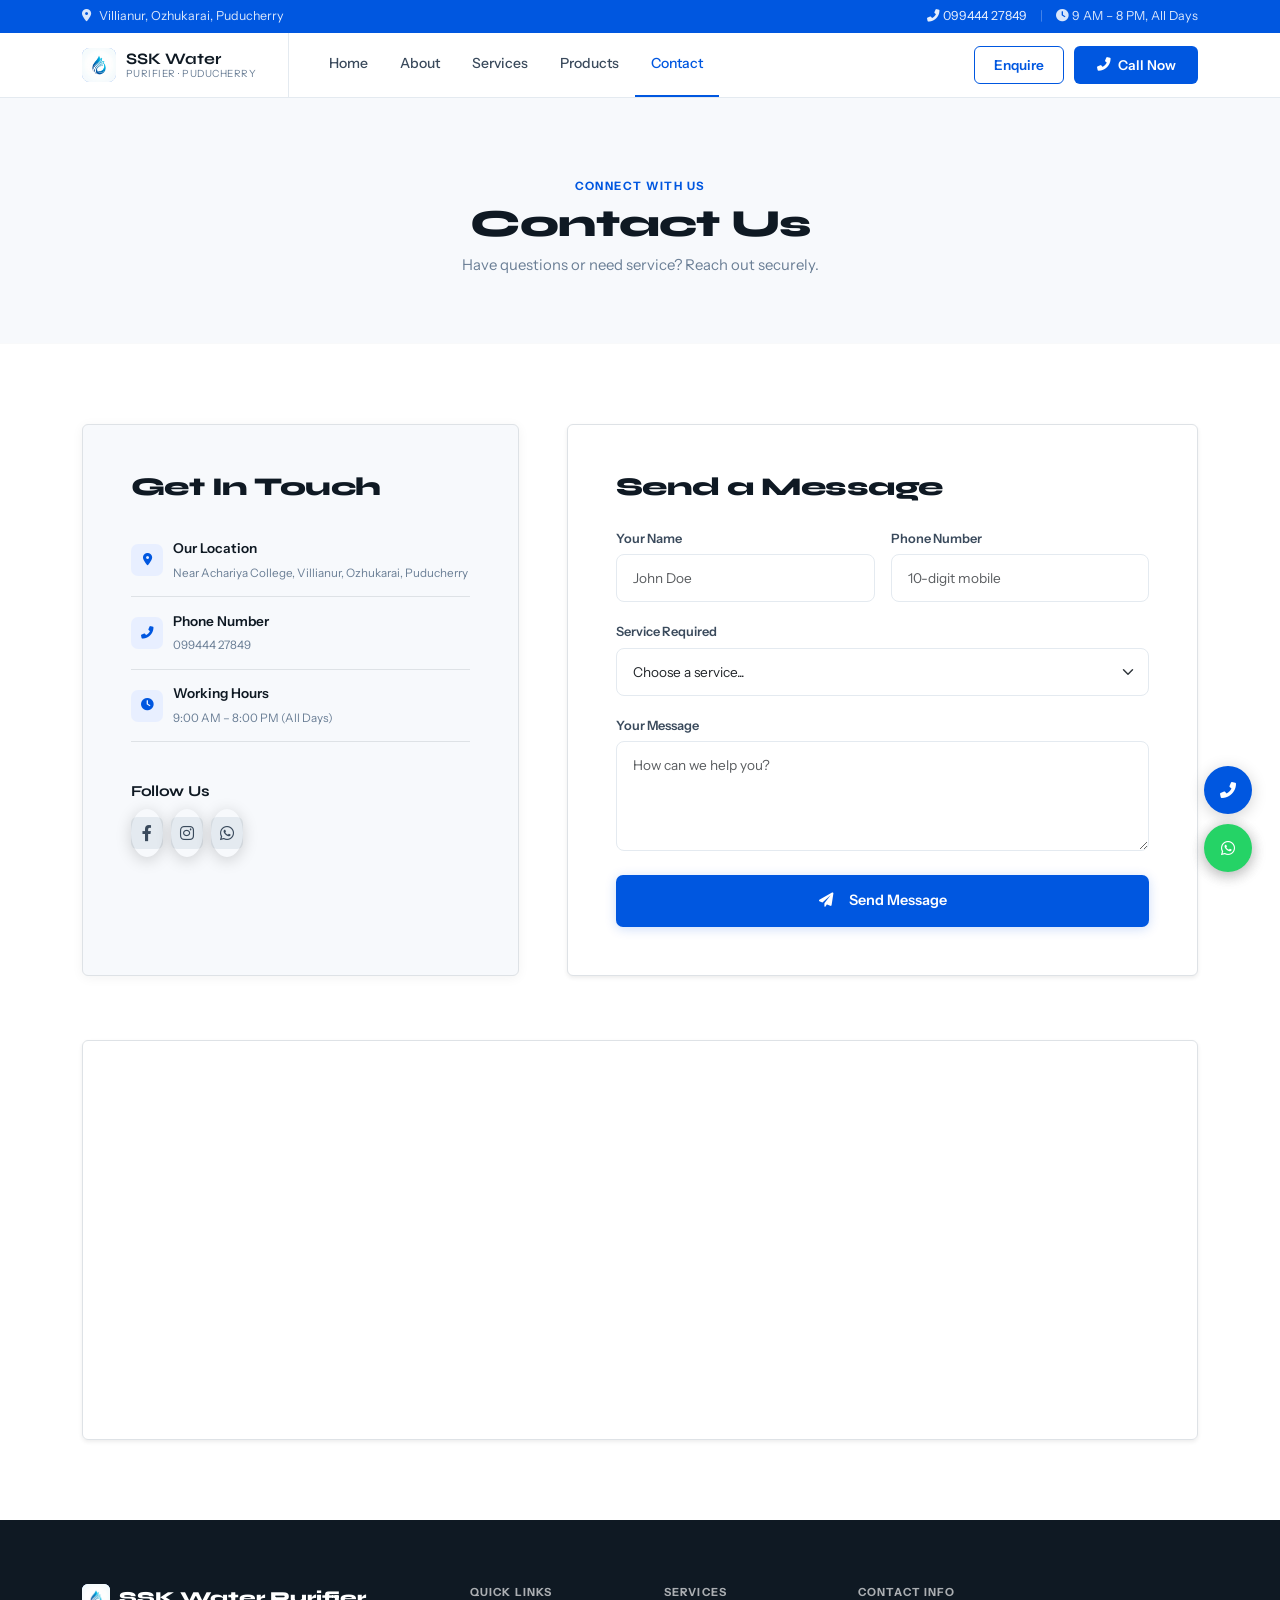
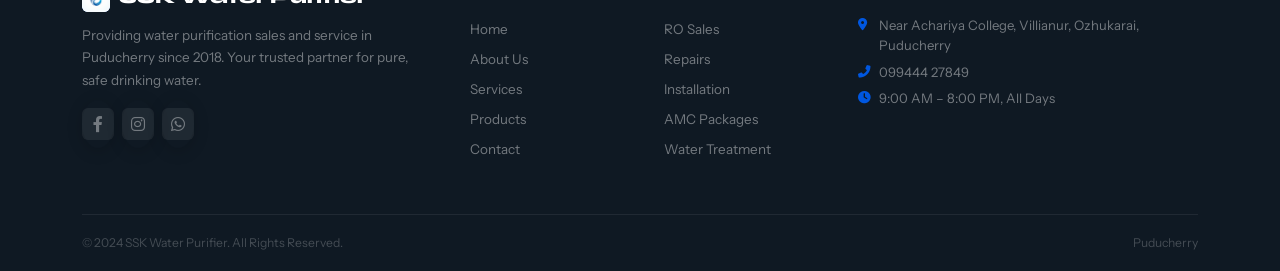
<file: contact.html>
<!DOCTYPE html>
<html lang="en">
<head>
    <meta charset="UTF-8">
    <meta name="viewport" content="width=device-width, initial-scale=1.0">
    <title>Contact Us | SSK Water Purifier</title>
    <link href="https://cdn.jsdelivr.net/npm/bootstrap@5.3.0/dist/css/bootstrap.min.css" rel="stylesheet">
    <link href="https://cdnjs.cloudflare.com/ajax/libs/font-awesome/6.0.0/css/all.min.css" rel="stylesheet">
    <link href="https://fonts.googleapis.com/css2?family=Syne:wght@400;500;600;700;800&family=Instrument+Sans:ital,wght@0,400;0,500;0,600;1,400&display=swap" rel="stylesheet">
    <link href="css/style.css" rel="stylesheet">
    <style>
        .page-header {
            background: var(--bg);
            padding: 5rem 0 3rem;
            color: var(--ink);
            text-align: center;
        }
        .form-control, .form-select {
            border: 1.5px solid var(--rule);
            padding: 0.8rem 1rem;
            border-radius: 8px;
            font-size: 0.85rem;
            transition: border-color 0.2s;
        }
        .form-control:focus, .form-select:focus {
            box-shadow: none;
            border-color: var(--blue);
        }
        .form-label {
            font-size: 0.8rem;
            font-weight: 600;
            color: var(--ink-mid);
            margin-bottom: 0.4rem;
        }
    </style>
</head>
<body>

<!-- TOPBAR -->
<div class="topbar">
    <div class="container d-flex justify-content-between align-items-center">
        <span><i class="fas fa-map-marker-alt me-2"></i>Villianur, Ozhukarai, Puducherry</span>
        <span class="d-none d-sm-block">
            <a href="tel:09944427849"><i class="fas fa-phone-alt me-1"></i>099444 27849</a>
            <span class="topbar-divider">|</span>
            <i class="fas fa-clock me-1"></i>9 AM – 8 PM, All Days
        </span>
    </div>
</div>

<!-- NAVBAR -->
<nav class="site-nav" id="siteNav">
    <div class="container">
        <div class="nav-inner">
            <a class="nav-brand" href="index.html">
                <div class="brand-mark"><img src="assets/logo.png" style="width:100%; height:100%; border-radius:8px; object-fit:contain; background:white;"></div>
                <div class="brand-name">SSK Water <small>Purifier · Puducherry</small></div>
            </a>
            <ul class="nav-menu" id="navMenu">
                <li><a href="index.html">Home</a></li>
                <li><a href="about.html">About</a></li>
                <li><a href="services.html">Services</a></li>
                <li><a href="products.html">Products</a></li>
                <li><a href="contact.html" class="active">Contact</a></li>
            </ul>
            <div class="nav-end">
                <a href="contact.html" class="btn-nav-outline d-none d-lg-inline-flex">Enquire</a>
                <a href="tel:09944427849" class="btn-nav-fill"><i class="fas fa-phone-alt"></i> Call Now</a>
                <button class="hamburger ms-2" id="hmb"><span></span><span></span><span></span></button>
            </div>
        </div>
    </div>
</nav>

<!-- PAGE HEADER -->
<section class="page-header border-bottom border-light">
    <div class="container reveal">
        <div class="sec-eyebrow">Connect With Us</div>
        <h1 class="sec-title">Contact Us</h1>
        <p class="sec-sub mx-auto">Have questions or need service? Reach out securely.</p>
    </div>
</section>

<!-- MAIN CONTENT -->
<section class="section">
    <div class="container">
        <div class="row g-5">
            <div class="col-lg-5 reveal">
                <div class="contact-panel h-100 border p-4 p-md-5 bg-alt rounded" style="border-radius:12px;">
                    <h3 class="sec-title mb-4" style="font-size:1.6rem;">Get In Touch</h3>
                    
                    <div class="contact-line px-0 bg-transparent border-bottom">
                        <div class="c-icon"><i class="fas fa-map-marker-alt"></i></div>
                        <div class="c-text"><strong>Our Location</strong><span>Near Achariya College, Villianur, Ozhukarai, Puducherry</span></div>
                    </div>
                    <div class="contact-line px-0 bg-transparent border-bottom">
                        <div class="c-icon"><i class="fas fa-phone-alt"></i></div>
                        <div class="c-text"><strong>Phone Number</strong><span><a href="tel:09944427849" class="text-decoration-none" style="color:var(--ink-soft);">099444 27849</a></span></div>
                    </div>
                    <div class="contact-line px-0 bg-transparent border-bottom">
                        <div class="c-icon"><i class="fas fa-clock"></i></div>
                        <div class="c-text"><strong>Working Hours</strong><span>9:00 AM – 8:00 PM (All Days)</span></div>
                    </div>
                    
                    <div class="mt-4 pt-3">
                        <h5 class="fw-bold mb-3" style="font-size:0.95rem; color:var(--ink);">Follow Us</h5>
                        <div class="d-flex gap-2 socials">
                            <a href="#" class="social-btn" style="background:var(--rule); color:var(--ink-mid);"><i class="fab fa-facebook-f"></i></a>
                            <a href="#" class="social-btn" style="background:var(--rule); color:var(--ink-mid);"><i class="fab fa-instagram"></i></a>
                            <a href="https://wa.me/919944427849" class="social-btn" style="background:var(--rule); color:var(--ink-mid);" target="_blank"><i class="fab fa-whatsapp"></i></a>
                        </div>
                    </div>
                </div>
            </div>
            
            <div class="col-lg-7 reveal">
                <div class="bg-white p-4 p-md-5 rounded border shadow-sm h-100" style="border-radius:12px;">
                    <h3 class="sec-title mb-4" style="font-size:1.6rem;">Send a Message</h3>
                    <form id="contactForm" novalidate>
                        <div class="row g-3">
                            <div class="col-md-6">
                                <label for="name" class="form-label">Your Name</label>
                                <input type="text" class="form-control" id="name" required placeholder="John Doe">
                            </div>
                            <div class="col-md-6">
                                <label for="phone" class="form-label">Phone Number</label>
                                <input type="tel" class="form-control" id="phone" required placeholder="10-digit mobile" pattern="[0-9]{10}">
                            </div>
                            <div class="col-12">
                                <label for="service" class="form-label">Service Required</label>
                                <select class="form-select" id="service" required>
                                    <option value="" selected disabled>Choose a service...</option>
                                    <option value="buy">Buy New RO Purifier</option>
                                    <option value="repair">Repair / Maintenance</option>
                                    <option value="installation">Installation / Shifting</option>
                                    <option value="treatment">Water Treatment / AMC</option>
                                </select>
                            </div>
                            <div class="col-12">
                                <label for="message" class="form-label">Your Message</label>
                                <textarea class="form-control" id="message" rows="4" required placeholder="How can we help you?"></textarea>
                            </div>
                            <div class="col-12 mt-4">
                                <button type="submit" class="btn-cta w-100 justify-content-center" style="height:52px;"><i class="fas fa-paper-plane me-2"></i> Send Message</button>
                            </div>
                        </div>
                    </form>
                </div>
            </div>
        </div>

        <!-- Maps -->
        <div class="row mt-5 pt-3 reveal">
            <div class="col-12">
                <div class="border rounded shadow-sm overflow-hidden" style="height:400px; border-radius:12px;">
                    <iframe src="https://www.google.com/maps/embed?pb=!1m18!1m12!1m3!1d3903.623403565163!2d79.74238531481105!3d11.9317959915421!2m3!1f0!2f0!3f0!3m2!1i1024!2i768!4f13.1!3m3!1m2!1s0x3a536037a5416043%3A0xe104fc558afbac0a!2sVillianur%2C%20Puducherry!5e0!3m2!1sen!2sin!4v1689234855909!5m2!1sen!2sin" 
                    width="100%" height="100%" style="border:0;" allowfullscreen="" loading="lazy" referrerpolicy="no-referrer-when-downgrade"></iframe>
                </div>
            </div>
        </div>
    </div>
</section>

<!-- FOOTER -->
<footer class="site-footer">
    <!-- Footer same... -->
    <div class="container">
        <div class="row g-5">
            <div class="col-lg-4 col-md-6">
                <div class="foot-brand">
                    <div class="foot-brand-icon"><img src="assets/logo.png" style="width:100%; height:100%; border-radius:6px; object-fit:contain; background:white;"></div>
                    SSK Water Purifier
                </div>
                <p class="foot-p">Providing water purification sales and service in Puducherry since 2018. Your trusted partner for pure, safe drinking water.</p>
                <div class="socials mt-3">
                    <a href="#" class="social-btn"><i class="fab fa-facebook-f"></i></a>
                    <a href="#" class="social-btn"><i class="fab fa-instagram"></i></a>
                    <a href="https://wa.me/919944427849" class="social-btn" target="_blank"><i class="fab fa-whatsapp"></i></a>
                </div>
            </div>
            <div class="col-lg-2 col-md-3 col-6">
                <div class="foot-h">Quick Links</div>
                <ul class="foot-ul">
                    <li><a href="index.html" class="foot-a">Home</a></li>
                    <li><a href="about.html" class="foot-a">About Us</a></li>
                    <li><a href="services.html" class="foot-a">Services</a></li>
                    <li><a href="products.html" class="foot-a">Products</a></li>
                    <li><a href="contact.html" class="foot-a">Contact</a></li>
                </ul>
            </div>
            <div class="col-lg-2 col-md-3 col-6">
                <div class="foot-h">Services</div>
                <ul class="foot-ul">
                    <li><a href="services.html" class="foot-a">RO Sales</a></li>
                    <li><a href="services.html" class="foot-a">Repairs</a></li>
                    <li><a href="services.html" class="foot-a">Installation</a></li>
                    <li><a href="services.html" class="foot-a">AMC Packages</a></li>
                    <li><a href="services.html" class="foot-a">Water Treatment</a></li>
                </ul>
            </div>
            <div class="col-lg-4 col-md-6">
                <div class="foot-h">Contact Info</div>
                <div class="foot-cline"><i class="fas fa-map-marker-alt"></i><span>Near Achariya College, Villianur, Ozhukarai, Puducherry</span></div>
                <div class="foot-cline"><i class="fas fa-phone-alt"></i><span>099444 27849</span></div>
                <div class="foot-cline"><i class="fas fa-clock"></i><span>9:00 AM – 8:00 PM, All Days</span></div>
            </div>
        </div>
        <div class="foot-bottom">
            <span>&copy; 2024 SSK Water Purifier. All Rights Reserved.</span>
            <span>Puducherry</span>
        </div>
    </div>
</footer>

<!-- FABs -->
<div class="fabs">
    <a href="tel:09944427849" class="fab fab-c" title="Call Us"><i class="fas fa-phone-alt"></i></a>
    <a href="https://wa.me/919944427849" class="fab fab-w" target="_blank" title="WhatsApp"><i class="fab fa-whatsapp"></i></a>
</div>

<script src="https://cdn.jsdelivr.net/npm/bootstrap@5.3.0/dist/js/bootstrap.bundle.min.js"></script>
<script src="js/main.js"></script>
</body>
</html>
</file>
<file: css/style.css>
:root {
            --ink:       #0f1923;
            --ink-mid:   #3a4a5c;
            --ink-soft:  #6b7f96;
            --ink-ghost: #b0bfcc;
            --rule:      #e4eaf0;
            --bg:        #f7f9fc;
            --white:     #ffffff;
            --blue:      #0057e0;
            --blue-mid:  #1a6bff;
            --blue-soft: #e8efff;
            --blue-pale: #f0f5ff;
            --teal:      #00adb5;
            --green:     #16a34a;
            --amber:     #d97706;
        }

        *, *::before, *::after { box-sizing: border-box; margin: 0; padding: 0; }
        html { scroll-behavior: smooth; }

        body {
            font-family: 'Instrument Sans', sans-serif;
            background: var(--white);
            color: var(--ink);
            -webkit-font-smoothing: antialiased;
        }

        h1,h2,h3,h4,h5,h6 { font-family: 'Syne', sans-serif; letter-spacing: -0.02em; }

        /* ── TOPBAR ── */
        .topbar {
            background: var(--blue);
            color: rgba(255,255,255,0.85);
            font-size: 0.78rem;
            padding: 7px 0;
        }
        .topbar a { color: rgba(255,255,255,0.9); text-decoration: none; }
        .topbar a:hover { color: #fff; }
        .topbar-divider { color: rgba(255,255,255,0.3); margin: 0 10px; }

        /* ── NAVBAR ── */
        .site-nav {
            background: var(--white);
            border-bottom: 1px solid var(--rule);
            position: sticky;
            top: 0;
            z-index: 1000;
            transition: box-shadow 0.2s;
        }
        .nav-inner {
            display: flex;
            align-items: stretch;
            height: 64px;
        }
        .nav-brand {
            display: flex;
            align-items: center;
            gap: 10px;
            text-decoration: none;
            padding-right: 2rem;
            border-right: 1px solid var(--rule);
            margin-right: 1.5rem;
        }
        .brand-mark {
            width: 34px; height: 34px;
            background: var(--blue);
            border-radius: 8px;
            display: flex;
            align-items: center;
            justify-content: center;
            color: white;
            font-size: 0.85rem;
        }
        .brand-name {
            font-family: 'Syne', sans-serif;
            font-size: 1rem;
            font-weight: 700;
            color: var(--ink);
            line-height: 1.1;
        }
        .brand-name small {
            display: block;
            font-size: 0.62rem;
            font-weight: 400;
            font-family: 'Instrument Sans', sans-serif;
            color: var(--ink-soft);
            letter-spacing: 0.05em;
            text-transform: uppercase;
        }
        .nav-menu {
            display: flex;
            align-items: center;
            flex: 1;
            list-style: none;
            margin: 0; padding: 0;
        }
        .nav-menu a {
            color: var(--ink-mid);
            text-decoration: none;
            font-size: 0.875rem;
            font-weight: 500;
            padding: 0 1rem;
            height: 64px;
            display: flex;
            align-items: center;
            border-bottom: 2px solid transparent;
            transition: all 0.2s;
        }
        .nav-menu a:hover { color: var(--blue); }
        .nav-menu a.active { color: var(--blue); border-bottom-color: var(--blue); }
        .nav-end {
            margin-left: auto;
            display: flex;
            align-items: center;
            gap: 10px;
        }
        .btn-nav-outline {
            background: transparent;
            color: var(--blue);
            border: 1.5px solid var(--blue);
            padding: 0 1.2rem;
            height: 38px;
            border-radius: 6px;
            font-size: 0.85rem;
            font-weight: 600;
            text-decoration: none;
            display: inline-flex;
            align-items: center;
            gap: 7px;
            transition: all 0.2s;
        }
        .btn-nav-outline:hover { background: var(--blue-soft); color: var(--blue); }
        .btn-nav-fill {
            background: var(--blue);
            color: white;
            border: none;
            padding: 0 1.4rem;
            height: 38px;
            border-radius: 6px;
            font-size: 0.85rem;
            font-weight: 600;
            text-decoration: none;
            display: inline-flex;
            align-items: center;
            gap: 7px;
            transition: all 0.2s;
        }
        .btn-nav-fill:hover { background: #0049c0; color: white; transform: translateY(-1px); }
        .hamburger {
            border: 1px solid var(--rule);
            background: none;
            padding: 7px 9px;
            border-radius: 6px;
            cursor: pointer;
            display: none;
        }
        .hamburger span {
            display: block;
            width: 19px; height: 2px;
            background: var(--ink);
            margin: 4px 0;
            border-radius: 1px;
        }

        /* ── HERO ── */
        .hero {
            background: var(--white);
            border-bottom: 1px solid var(--rule);
            overflow: hidden;
        }
        .hero-grid {
            display: grid;
            grid-template-columns: 1fr 400px;
            min-height: 560px;
        }
        .hero-main {
            padding: 5rem 3rem 5rem 0;
            display: flex;
            flex-direction: column;
            justify-content: center;
            border-right: 1px solid var(--rule);
        }
        .eyebrow {
            display: inline-flex;
            align-items: center;
            gap: 8px;
            font-size: 0.72rem;
            font-weight: 700;
            letter-spacing: 0.12em;
            text-transform: uppercase;
            color: var(--blue);
            margin-bottom: 1.25rem;
        }
        .eyebrow::before {
            content: '';
            width: 18px; height: 2px;
            background: var(--blue);
            border-radius: 1px;
        }
        .hero-h1 {
            font-size: clamp(2.5rem, 5vw, 4rem);
            font-weight: 800;
            line-height: 1.05;
            color: var(--ink);
            margin-bottom: 1.25rem;
        }
        .hero-h1 .accent { color: var(--blue); }
        .hero-p {
            font-size: 1rem;
            color: var(--ink-soft);
            line-height: 1.7;
            max-width: 440px;
            margin-bottom: 2.25rem;
        }
        .hero-btns {
            display: flex;
            gap: 12px;
            flex-wrap: wrap;
            margin-bottom: 3rem;
        }
        .btn-cta {
            background: var(--blue);
            color: white;
            border: none;
            padding: 0 1.75rem;
            height: 48px;
            border-radius: 7px;
            font-size: 0.9rem;
            font-weight: 600;
            text-decoration: none;
            display: inline-flex;
            align-items: center;
            gap: 8px;
            transition: all 0.2s;
            box-shadow: 0 2px 12px rgba(0,87,224,0.2);
        }
        .btn-cta:hover { background: #0049c0; color: white; box-shadow: 0 4px 20px rgba(0,87,224,0.3); transform: translateY(-1px); }
        .btn-ghost {
            background: transparent;
            color: var(--ink);
            border: 1.5px solid var(--rule);
            padding: 0 1.5rem;
            height: 48px;
            border-radius: 7px;
            font-size: 0.9rem;
            font-weight: 500;
            text-decoration: none;
            display: inline-flex;
            align-items: center;
            gap: 8px;
            transition: all 0.2s;
        }
        .btn-ghost:hover { border-color: var(--blue); color: var(--blue); background: var(--blue-soft); }
        .stat-bar {
            display: flex;
            border: 1px solid var(--rule);
            border-radius: 10px;
            overflow: hidden;
            background: var(--bg);
            max-width: 440px;
        }
        .stat-cell {
            flex: 1;
            padding: 0.85rem 1rem;
            text-align: center;
            border-right: 1px solid var(--rule);
        }
        .stat-cell:last-child { border-right: none; }
        .stat-val {
            font-family: 'Syne', sans-serif;
            font-size: 1.35rem;
            font-weight: 800;
            color: var(--blue);
            line-height: 1;
        }
        .stat-lbl {
            font-size: 0.67rem;
            color: var(--ink-soft);
            margin-top: 3px;
        }

        /* Hero sidebar */
        .hero-side {
            background: var(--blue-pale);
            display: flex;
            flex-direction: column;
            justify-content: center;
            padding: 2.5rem 2rem;
            gap: 12px;
            position: relative;
        }
        .hero-side::before {
            content: '';
            position: absolute;
            top: 0; left: 0; right: 0;
            height: 3px;
            background: var(--blue);
        }
        .contact-panel {
            background: var(--white);
            border: 1px solid var(--rule);
            border-radius: 12px;
            overflow: hidden;
            box-shadow: 0 2px 12px rgba(0,0,0,0.05);
        }
        .contact-panel-head {
            background: var(--bg);
            border-bottom: 1px solid var(--rule);
            padding: 0.75rem 1.25rem;
            font-size: 0.7rem;
            font-weight: 700;
            letter-spacing: 0.1em;
            text-transform: uppercase;
            color: var(--ink-soft);
        }
        .contact-line {
            display: flex;
            align-items: center;
            gap: 10px;
            padding: 0.85rem 1.25rem;
            border-bottom: 1px solid var(--rule);
        }
        .contact-line:last-child { border-bottom: none; }
        .c-icon {
            width: 32px; height: 32px;
            background: var(--blue-soft);
            border-radius: 7px;
            display: flex;
            align-items: center;
            justify-content: center;
            color: var(--blue);
            font-size: 0.78rem;
            min-width: 32px;
        }
        .c-text strong { display: block; font-size: 0.85rem; font-weight: 600; color: var(--ink); }
        .c-text span { font-size: 0.73rem; color: var(--ink-soft); }
        .btn-wa {
            display: flex;
            align-items: center;
            justify-content: center;
            gap: 8px;
            background: #25d366;
            color: white;
            font-weight: 600;
            font-size: 0.85rem;
            padding: 10px;
            border-radius: 8px;
            text-decoration: none;
            width: 100%;
            margin-top: 8px;
            transition: background 0.2s;
        }
        .btn-wa:hover { background: #1db954; color: white; }
        .trust-note {
            display: flex;
            align-items: center;
            gap: 8px;
            font-size: 0.74rem;
            color: var(--ink-soft);
            background: var(--white);
            border: 1px solid var(--rule);
            border-radius: 8px;
            padding: 0.7rem 1rem;
        }
        .trust-note i { color: var(--green); }

        /* ── SHARED ── */
        .section { padding: 5rem 0; }
        .bg-alt { background: var(--bg); }
        .sec-eyebrow {
            font-size: 0.72rem;
            font-weight: 700;
            letter-spacing: 0.12em;
            text-transform: uppercase;
            color: var(--blue);
            margin-bottom: 0.5rem;
        }
        .sec-title {
            font-size: clamp(1.75rem, 3vw, 2.4rem);
            font-weight: 800;
            color: var(--ink);
            line-height: 1.1;
        }
        .sec-sub {
            font-size: 0.93rem;
            color: var(--ink-soft);
            line-height: 1.7;
            max-width: 460px;
            margin-top: 0.5rem;
        }

        /* ── SERVICES ── */
        .svc-grid {
            display: grid;
            grid-template-columns: repeat(4, 1fr);
            border: 1px solid var(--rule);
            border-radius: 12px;
            overflow: hidden;
        }
        .svc-cell {
            padding: 2rem 1.75rem;
            border-right: 1px solid var(--rule);
            transition: background 0.2s;
            position: relative;
        }
        .svc-cell:last-child { border-right: none; }
        .svc-cell:hover { background: var(--blue-pale); }
        .svc-cell:hover .svc-icon { background: var(--blue); color: white; }
        .svc-num {
            font-size: 0.66rem;
            font-weight: 700;
            letter-spacing: 0.1em;
            color: var(--ink-ghost);
            margin-bottom: 1.1rem;
        }
        .svc-icon {
            width: 44px; height: 44px;
            background: var(--blue-soft);
            border-radius: 9px;
            display: flex;
            align-items: center;
            justify-content: center;
            color: var(--blue);
            font-size: 1rem;
            margin-bottom: 1rem;
            transition: all 0.2s;
        }
        .svc-cell h4 { font-size: 0.95rem; font-weight: 700; margin-bottom: 0.4rem; }
        .svc-cell p { font-size: 0.82rem; color: var(--ink-soft); line-height: 1.55; margin-bottom: 1rem; }
        .svc-link {
            font-size: 0.8rem; font-weight: 600; color: var(--blue);
            text-decoration: none; display: inline-flex; align-items: center; gap: 5px;
        }
        .svc-link:hover { gap: 9px; }

        /* ── WHY US ── */
        .why-layout {
            display: grid;
            grid-template-columns: 1fr 1fr;
            gap: 4rem;
            align-items: center;
        }
        .checklist { display: flex; flex-direction: column; gap: 2px; }
        .check-row {
            display: flex;
            align-items: flex-start;
            gap: 1rem;
            padding: 1rem 1.1rem;
            border-radius: 9px;
            transition: background 0.2s;
        }
        .check-row:hover { background: var(--blue-pale); }
        .check-dot {
            width: 28px; height: 28px;
            background: var(--blue);
            border-radius: 6px;
            display: flex;
            align-items: center;
            justify-content: center;
            color: white;
            font-size: 0.68rem;
            min-width: 28px;
            margin-top: 1px;
        }
        .check-row h5 { font-size: 0.93rem; font-weight: 700; margin-bottom: 2px; }
        .check-row p { font-size: 0.81rem; color: var(--ink-soft); line-height: 1.5; margin: 0; }

        /* Metrics panel */
        .metrics-panel {
            background: var(--white);
            border: 1px solid var(--rule);
            border-radius: 12px;
            overflow: hidden;
        }
        .metrics-head {
            background: var(--blue);
            color: white;
            padding: 1.1rem 1.5rem;
            display: flex;
            align-items: center;
            justify-content: space-between;
        }
        .metrics-head h6 { font-size: 0.83rem; font-weight: 700; margin: 0; }
        .metrics-head span { font-size: 0.7rem; opacity: 0.7; }
        .kpi-row {
            display: grid;
            grid-template-columns: 1fr 1fr;
            border-bottom: 1px solid var(--rule);
        }
        .kpi {
            padding: 1.2rem 1.5rem;
            border-right: 1px solid var(--rule);
        }
        .kpi:last-child { border-right: none; }
        .kpi-val {
            font-family: 'Syne', sans-serif;
            font-size: 1.55rem;
            font-weight: 800;
            color: var(--blue);
            line-height: 1;
        }
        .kpi-lbl { font-size: 0.7rem; color: var(--ink-soft); margin-top: 3px; }
        .log-list { padding: 0.25rem 0; }
        .log-row {
            display: flex;
            align-items: center;
            gap: 10px;
            padding: 0.65rem 1.5rem;
            border-bottom: 1px solid var(--rule);
            font-size: 0.8rem;
        }
        .log-row:last-child { border-bottom: none; }
        .dot { width: 7px; height: 7px; border-radius: 50%; min-width: 7px; }
        .dot-g { background: var(--green); }
        .dot-a { background: var(--amber); }
        .dot-b { background: var(--blue); }
        .log-txt { flex: 1; color: var(--ink-mid); }
        .log-t { font-size: 0.71rem; color: var(--ink-ghost); }

        /* ── PRODUCTS ── */
        .product-table {
            border: 1px solid var(--rule);
            border-radius: 12px;
            overflow: hidden;
        }
        .pt-head {
            display: grid;
            grid-template-columns: 72px 1fr 150px 160px;
            background: var(--bg);
            border-bottom: 1px solid var(--rule);
            padding: 0.55rem 1.5rem;
            gap: 1rem;
        }
        .pt-head span {
            font-size: 0.68rem;
            font-weight: 700;
            letter-spacing: 0.09em;
            text-transform: uppercase;
            color: var(--ink-soft);
        }
        .pt-row {
            display: grid;
            grid-template-columns: 72px 1fr 150px 160px;
            align-items: center;
            padding: 1.1rem 1.5rem;
            border-bottom: 1px solid var(--rule);
            gap: 1rem;
            transition: background 0.2s;
        }
        .pt-row:last-child { border-bottom: none; }
        .pt-row:hover { background: var(--blue-pale); }
        .pt-thumb {
            width: 56px; height: 56px;
            background: var(--bg);
            border: 1px solid var(--rule);
            border-radius: 8px;
            display: flex;
            align-items: center;
            justify-content: center;
            color: var(--blue);
            font-size: 1.2rem;
            overflow: hidden;
        }
        .pt-thumb img { width: 100%; height: 100%; object-fit: contain; padding: 5px; }
        .pt-info h5 { font-size: 0.93rem; font-weight: 700; margin-bottom: 2px; }
        .pt-info .spec { font-size: 0.77rem; color: var(--ink-soft); }
        .pt-badge {
            display: inline-block;
            font-size: 0.67rem;
            font-weight: 700;
            letter-spacing: 0.05em;
            padding: 3px 9px;
            border-radius: 4px;
        }
        .pb-blue { background: var(--blue-soft); color: var(--blue); }
        .pb-green { background: #dcfce7; color: var(--green); }
        .pb-amber { background: #fef3c7; color: var(--amber); }
        .btn-enq {
            display: inline-flex;
            align-items: center;
            gap: 6px;
            font-size: 0.8rem;
            font-weight: 600;
            color: var(--blue);
            text-decoration: none;
            background: var(--blue-soft);
            padding: 7px 14px;
            border-radius: 6px;
            transition: all 0.2s;
        }
        .btn-enq:hover { background: var(--blue); color: white; }

        /* ── TESTIMONIALS ── */
        .t-card {
            background: var(--white);
            border: 1px solid var(--rule);
            border-radius: 12px;
            padding: 2rem;
            height: 100%;
            position: relative;
            transition: border-color 0.2s, box-shadow 0.2s;
        }
        .t-card:hover { border-color: var(--blue); box-shadow: 0 4px 20px rgba(0,87,224,0.07); }
        .t-q {
            font-family: 'Syne', sans-serif;
            font-size: 3rem;
            font-weight: 800;
            color: var(--blue);
            opacity: 0.12;
            line-height: 1;
            position: absolute;
            top: 1.25rem; left: 1.75rem;
        }
        .t-stars { display: flex; gap: 3px; margin-bottom: 0.7rem; }
        .t-stars i { color: #f59e0b; font-size: 0.78rem; }
        .t-body {
            font-size: 0.88rem;
            color: var(--ink-mid);
            line-height: 1.7;
            font-style: italic;
            margin-bottom: 1.4rem;
        }
        .t-foot {
            display: flex;
            align-items: center;
            gap: 10px;
            padding-top: 1rem;
            border-top: 1px solid var(--rule);
        }
        .t-av {
            width: 34px; height: 34px;
            background: var(--blue);
            border-radius: 50%;
            display: flex;
            align-items: center;
            justify-content: center;
            font-weight: 800;
            font-size: 0.75rem;
            color: white;
        }
        .t-name { font-weight: 700; font-size: 0.85rem; }
        .t-loc { font-size: 0.73rem; color: var(--ink-soft); }

        /* ── CTA BAND ── */
        .cta-band {
            background: var(--blue);
            padding: 3.5rem 0;
        }
        .cta-band h2 { color: white; }
        .cta-band p { color: rgba(255,255,255,0.72); }
        .btn-w {
            background: white;
            color: var(--blue);
            border: none;
            padding: 0 1.75rem;
            height: 48px;
            border-radius: 7px;
            font-size: 0.9rem;
            font-weight: 700;
            text-decoration: none;
            display: inline-flex;
            align-items: center;
            gap: 8px;
            transition: all 0.2s;
        }
        .btn-w:hover { background: #f0f5ff; color: var(--blue); transform: translateY(-1px); }
        .btn-wg {
            background: rgba(255,255,255,0.1);
            color: white;
            border: 1.5px solid rgba(255,255,255,0.3);
            padding: 0 1.5rem;
            height: 48px;
            border-radius: 7px;
            font-size: 0.9rem;
            font-weight: 600;
            text-decoration: none;
            display: inline-flex;
            align-items: center;
            gap: 8px;
            transition: all 0.2s;
        }
        .btn-wg:hover { background: rgba(255,255,255,0.18); color: white; }

        /* ── FOOTER ── */
        .site-footer {
            background: var(--ink);
            padding: 4rem 0 0;
        }
        .foot-brand {
            font-family: 'Syne', sans-serif;
            font-size: 1.05rem;
            font-weight: 800;
            color: white;
            display: flex;
            align-items: center;
            gap: 9px;
            margin-bottom: 0.75rem;
        }
        .foot-brand-icon {
            width: 28px; height: 28px;
            background: var(--blue);
            border-radius: 6px;
            display: flex;
            align-items: center;
            justify-content: center;
            font-size: 0.72rem;
            color: white;
        }
        .foot-p, .foot-li, .foot-a {
            font-size: 0.84rem;
            color: rgba(255,255,255,0.42);
            line-height: 1.7;
        }
        .foot-h {
            font-size: 0.7rem;
            font-weight: 700;
            letter-spacing: 0.1em;
            text-transform: uppercase;
            color: rgba(255,255,255,0.65);
            margin-bottom: 1rem;
            font-family: 'Instrument Sans', sans-serif;
        }
        .foot-ul { list-style: none; padding: 0; margin: 0; }
        .foot-ul li { margin-bottom: 5px; }
        .foot-a { text-decoration: none; transition: color 0.2s; }
        .foot-a:hover { color: rgba(255,255,255,0.88); }
        .foot-cline {
            display: flex;
            align-items: flex-start;
            gap: 8px;
            margin-bottom: 7px;
            font-size: 0.82rem;
            color: rgba(255,255,255,0.42);
        }
        .foot-cline i { color: var(--blue); font-size: 0.78rem; margin-top: 3px; min-width: 13px; }
        .foot-bottom {
            border-top: 1px solid rgba(255,255,255,0.07);
            margin-top: 3rem;
            padding: 1.2rem 0;
            display: flex;
            justify-content: space-between;
            align-items: center;
        }
        .foot-bottom span { font-size: 0.76rem; color: rgba(255,255,255,0.22); }
        .socials { display: flex; gap: 8px; }
        .social-btn {
            width: 32px; height: 32px;
            background: rgba(255,255,255,0.07);
            border-radius: 6px;
            display: flex;
            align-items: center;
            justify-content: center;
            color: rgba(255,255,255,0.38);
            font-size: 0.78rem;
            text-decoration: none;
            transition: all 0.2s;
        }
        .social-btn:hover { background: var(--blue); color: white; }

        /* ── FABs ── */
        .fabs {
            position: fixed;
            bottom: 1.75rem; right: 1.75rem;
            display: flex; flex-direction: column; gap: 10px;
            z-index: 999;
        }
        .fab {
            width: 48px; height: 48px;
            border-radius: 50%;
            display: flex; align-items: center; justify-content: center;
            font-size: 1rem;
            text-decoration: none;
            transition: all 0.25s;
            box-shadow: 0 3px 16px rgba(0,0,0,0.18);
        }
        .fab-c { background: var(--blue); color: white; }
        .fab-w { background: #25d366; color: white; }
        .fab:hover { transform: scale(1.12); box-shadow: 0 6px 22px rgba(0,0,0,0.22); }

        /* ── ANIMATIONS ── */
        .reveal { opacity: 0; transform: translateY(16px); transition: opacity 0.5s ease, transform 0.5s ease; }
        .reveal.in { opacity: 1; transform: translateY(0); }

        /* ── RESPONSIVE ── */
        @media (max-width: 991px) {
            .hero-grid { grid-template-columns: 1fr; }
            .hero-side { display: none; }
            .hero-main { padding: 4rem 0; border-right: none; }
            .svc-grid { grid-template-columns: 1fr 1fr; }
            .svc-cell { border-bottom: 1px solid var(--rule); }
            .why-layout { grid-template-columns: 1fr; gap: 2.5rem; }
            .pt-head { display: none; }
            .pt-row { grid-template-columns: 56px 1fr; }
            .pt-row > :nth-child(3), .pt-row > :nth-child(4) { grid-column: 2; }
            .hamburger { display: block; }
            .nav-menu { display: none; }
            .nav-menu.open {
                display: flex; flex-direction: column;
                position: absolute; top: 64px; left: 0; right: 0;
                background: white; border-bottom: 1px solid var(--rule);
                padding: 0.25rem 0; z-index: 999;
            }
            .nav-menu.open a { height: auto; padding: 0.7rem 1.5rem; border-bottom: 1px solid var(--rule); border-top: none; }
        }
        @media (max-width: 575px) {
            .svc-grid { grid-template-columns: 1fr; }
            .stat-bar { flex-wrap: wrap; }
        }
</file>
